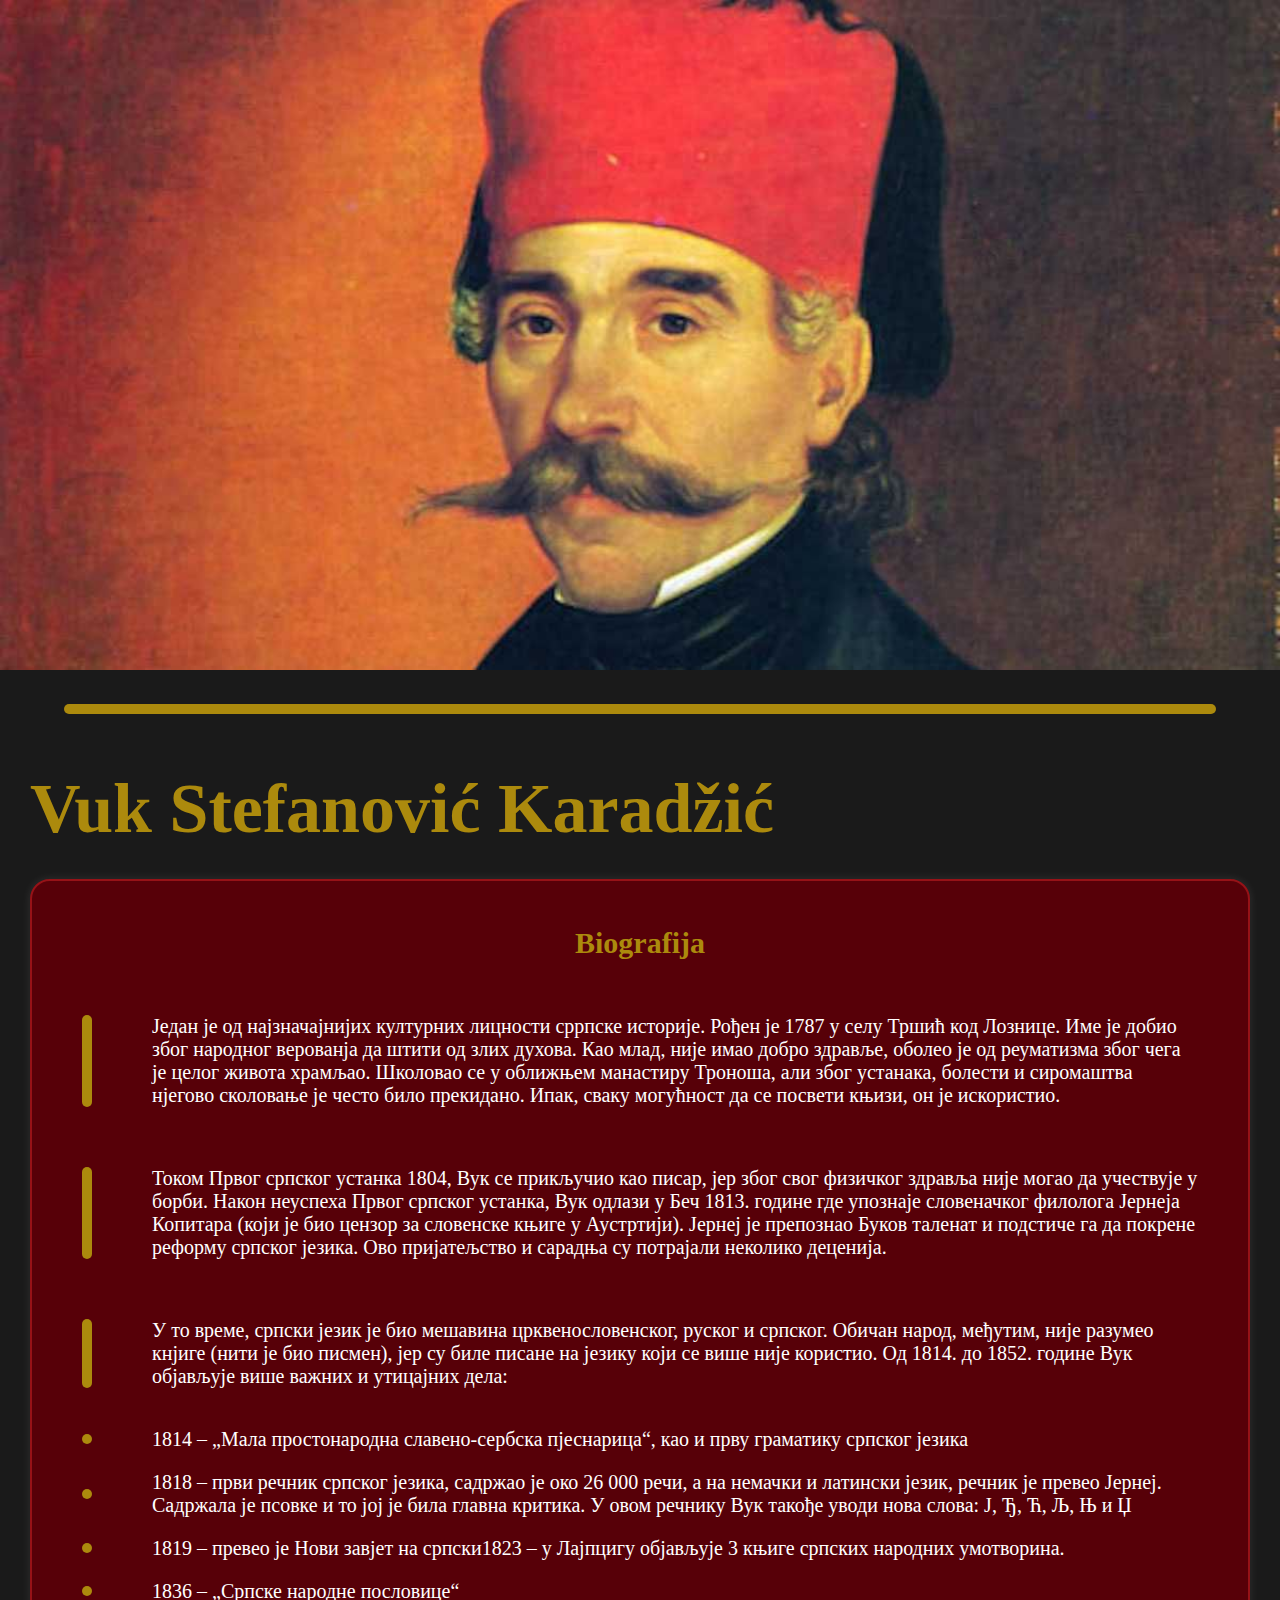
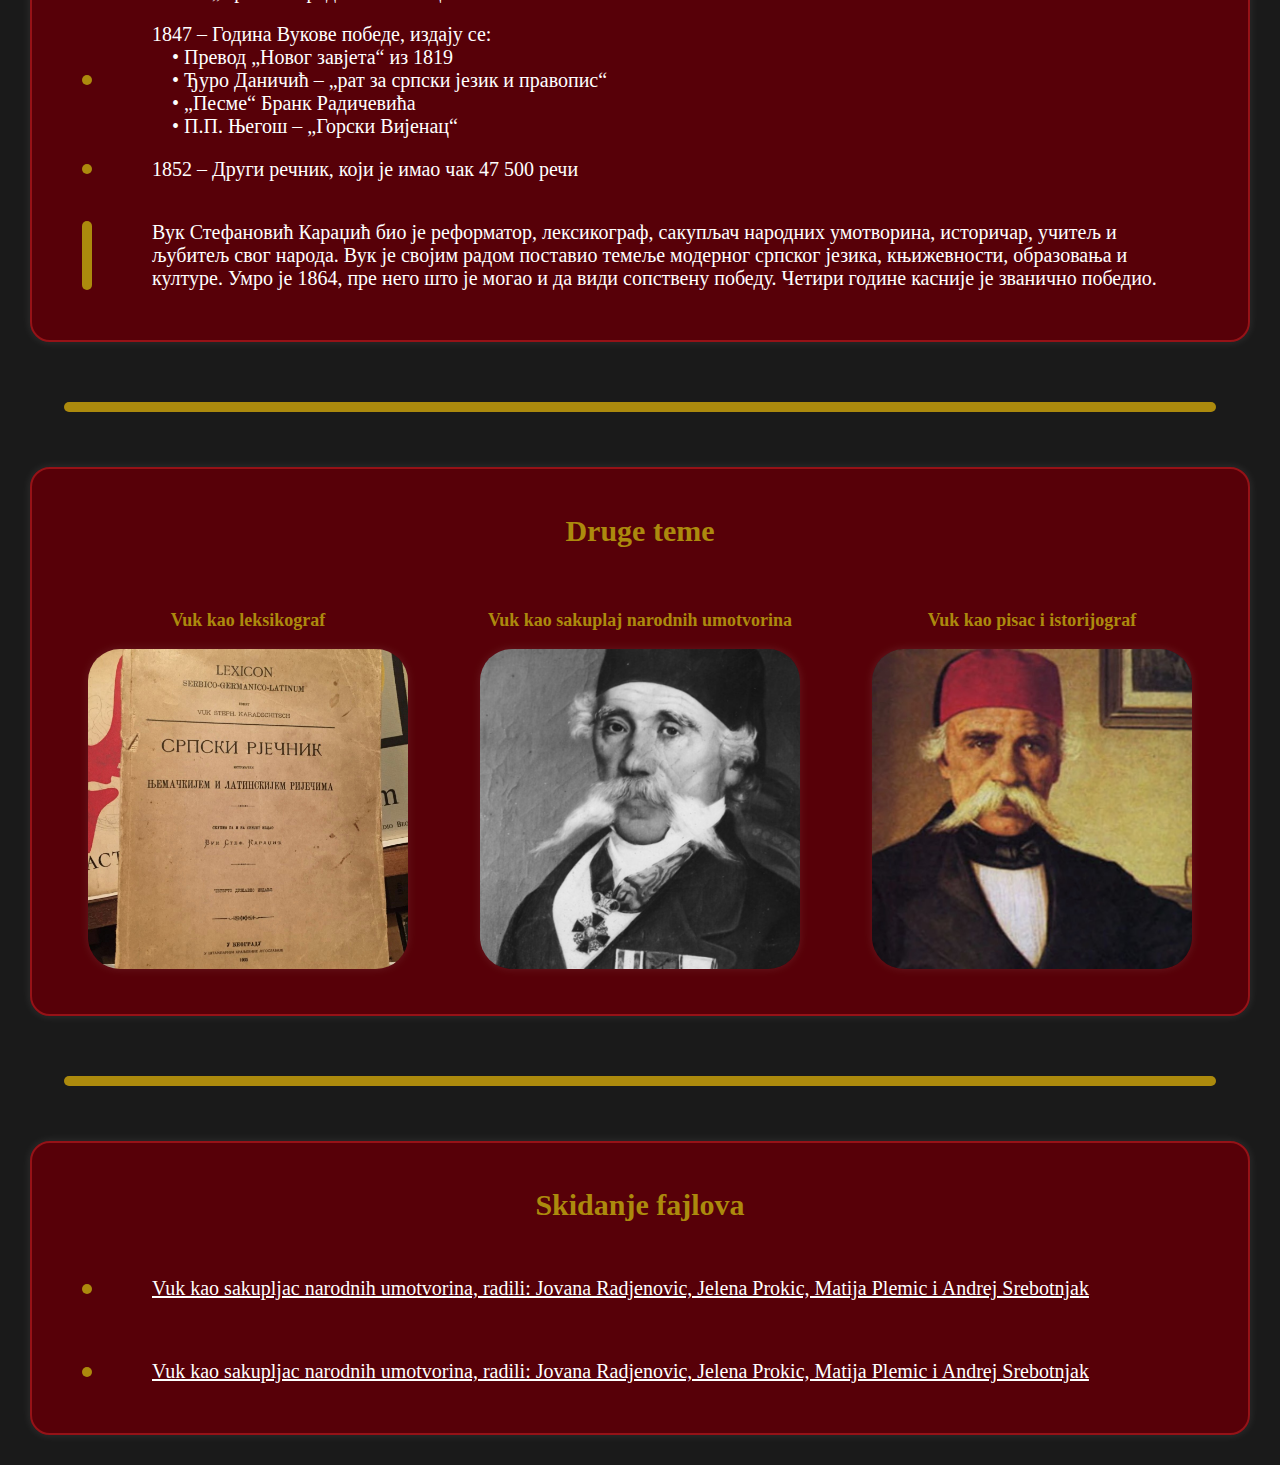
<file: index.html>
<!DOCTYPE html>
    <html lang="en">
    <head>
        <meta charset="UTF-8">
        <meta name="viewport" content="width=device-width, initial-scale=1.0">
        <title>Vuk Stefanovic Karadzic</title>
        <link rel="stylesheet" href="./styles.css">
    </head>
    <body>

        <img src="./assets/pocetna.png" alt="Vuk Stefanović Karadžić" class="heading-image">
            
        <div class="seperator">
            <div class="line1"></div>
        </div>
        
        <h1>Vuk Stefanović Karadžić</h1>

        <div class="okvir">
            <h2>Biografija</h2>

            <div class="biografija-content">
                <div class="line2"></div>
                <p>
                    Један је од најзначајнијих културних лицности сррпске историје. Рођен је 1787 у селу Тршић код Лознице. Име је добио због народног верованја да штити од злих духова. Као млад, није имао добро здравље, оболео је од реуматизма због чега је целог живота храмљао. Школовао се у оближњем манастиру Троноша, али због устанака, болести и сиромаштва нјегово сколовање је често било прекидано. Ипак, сваку могућност да се посвети књизи, он је искористио.
                </p>
            </div>
            
            <div class="biografija-content">
                <div class="line2"></div>
                <p>
                    Током Првог српског устанка 1804, Вук се прикључио као писар, јер због свог физичког здравља није могао да учествује у борби. Након неуспеха Првог српског устанка, Вук одлази у Беч 1813. године где упознаје словеначког филолога Јернеја Копитара (који је био цензор за словенске књиге у Аустртији). Јернеј је препознао Буков таленат и подстиче га да покрене реформу српског језика. Ово пријатељство и сарадња су потрајали неколико деценија.
                </p>
            </div>
            
            <div class="biografija-content">
                <div class="line2"></div>
                <p>
                    У то време, српски језик је био мешавина црквенословенског, руског и српског. Обичан народ, међутим, није разумео кнјиге (нити је био писмен), јер су биле писане на језику који се више није користио. Од 1814. до 1852. године Вук објављује више важних и утицајних дела:
                </p>
            </div>

            <div class="biografija-nabrajanje">
                <div class="linija">
                    <div class="dot"></div>
                    <p>1814 – „Мала простонародна славено-сербска пјеснарица“, као и прву граматику српског језика</p>
                </div>
                <div class="linija">
                    <div class="dot"></div>
                    <p>1818 – први речник српског језика, садржао је око 26 000 речи, а на немачки и латински језик, речник је превео Јернеј. Садржала је псовке и то јој је била главна критика. У овом речнику Вук такође уводи нова слова: Ј, Ђ, Ћ, Љ, Њ и Џ</p>
                </div>
                <div class="linija">
                    <div class="dot"></div>
                    <p>1819 – превео је Нови завјет на српски1823 – у Лајпцигу објављује 3 књиге српских народних умотворина.</p>
                </div>
                <div class="linija">
                    <div class="dot"></div>
                    <p>1836 – „Српске народне пословице“</p>
                </div>
                <div class="linija">
                    <div class="dot"></div>
                    <p>1847 – Година Вукове победе, издају се:<br>
                    &emsp;• Превод „Новог завјета“ из 1819<br>
                    &emsp;• Ђуро Даничић – „рат за српски језик и правопис“<br>
                    &emsp;• „Песме“ Бранк Радичевића<br>
                    &emsp;• П.П. Његош – „Горски Вијенац“<br></p>
                </div>
                <div class="linija">
                    <div class="dot"></div>
                    <p>1852 – Други речник, који је имао чак 47 500 речи</p>
                </div>
            </div>

            <div class="biografija-content">
                <div class="line2"></div>
                <p>
                    Вук Стефановић Караџић био је реформатор, лексикограф, сакупљач народних умотворина, историчар, учитељ и љубитељ свог народа. Вук је својим радом поставио темеље модерног српског језика, књижевности, образовања и културе. Умро је 1864, пре него што је могао и да види сопствену победу. Четири године касније је званично победио.
                </p>
            </div>
        </div>

        <div class="seperator">
            <div class="line1"></div>
        </div>

        <div class="okvir">
            <h2>Druge teme</h2>
            
            <div class="meni">
                <div class="image-box">
                    <h3>Vuk kao leksikograf</h3>
                    <a href="./Vuk-kao-leksikograf.html"><img src="./assets/slika2.png" class="image-meni"></a>
                </div>
                <div class="image-box">
                    <h3>Vuk kao sakuplaj narodnih umotvorina</h3>
                    <a href="./Vuk-kao-sakupljac-narodnih-umotvorina.html"><img src="./assets/slika3.png" class="image-meni"></a>
                </div>
                <div class="image-box">
                    <h3>Vuk kao pisac i istorijograf</h3>
                    <a href="./Vuk-kao-pisac-i-istorijograf.html"><img src="./assets/slika4.png" class="image-meni"></a>
                </div>
            </div>
        </div>

        <div class="seperator">
            <div class="line1"></div>
        </div>

        <div class="okvir">
            <h2>Skidanje fajlova</h2>

            <div class="biografija-content">
                <div class="dot"></div>
                <a href="./assets/Vuk-kao-sakupljac-narodnih-umotvorina.jpg" download>
                    <p>Vuk kao sakupljac narodnih umotvorina, radili: Jovana Radjenovic, Jelena Prokic, Matija Plemic i Andrej Srebotnjak</p>
            </div>

            <div class="biografija-content">
                <div class="dot"></div>
                <a href="./assets/Vuk-kao-sakupljac-narodnih-umotvorina.jpg" download>
                    <p>Vuk kao sakupljac narodnih umotvorina, radili: Jovana Radjenovic, Jelena Prokic, Matija Plemic i Andrej Srebotnjak</p>
            </div>
        </div>
    </body>
    </html>
</file>
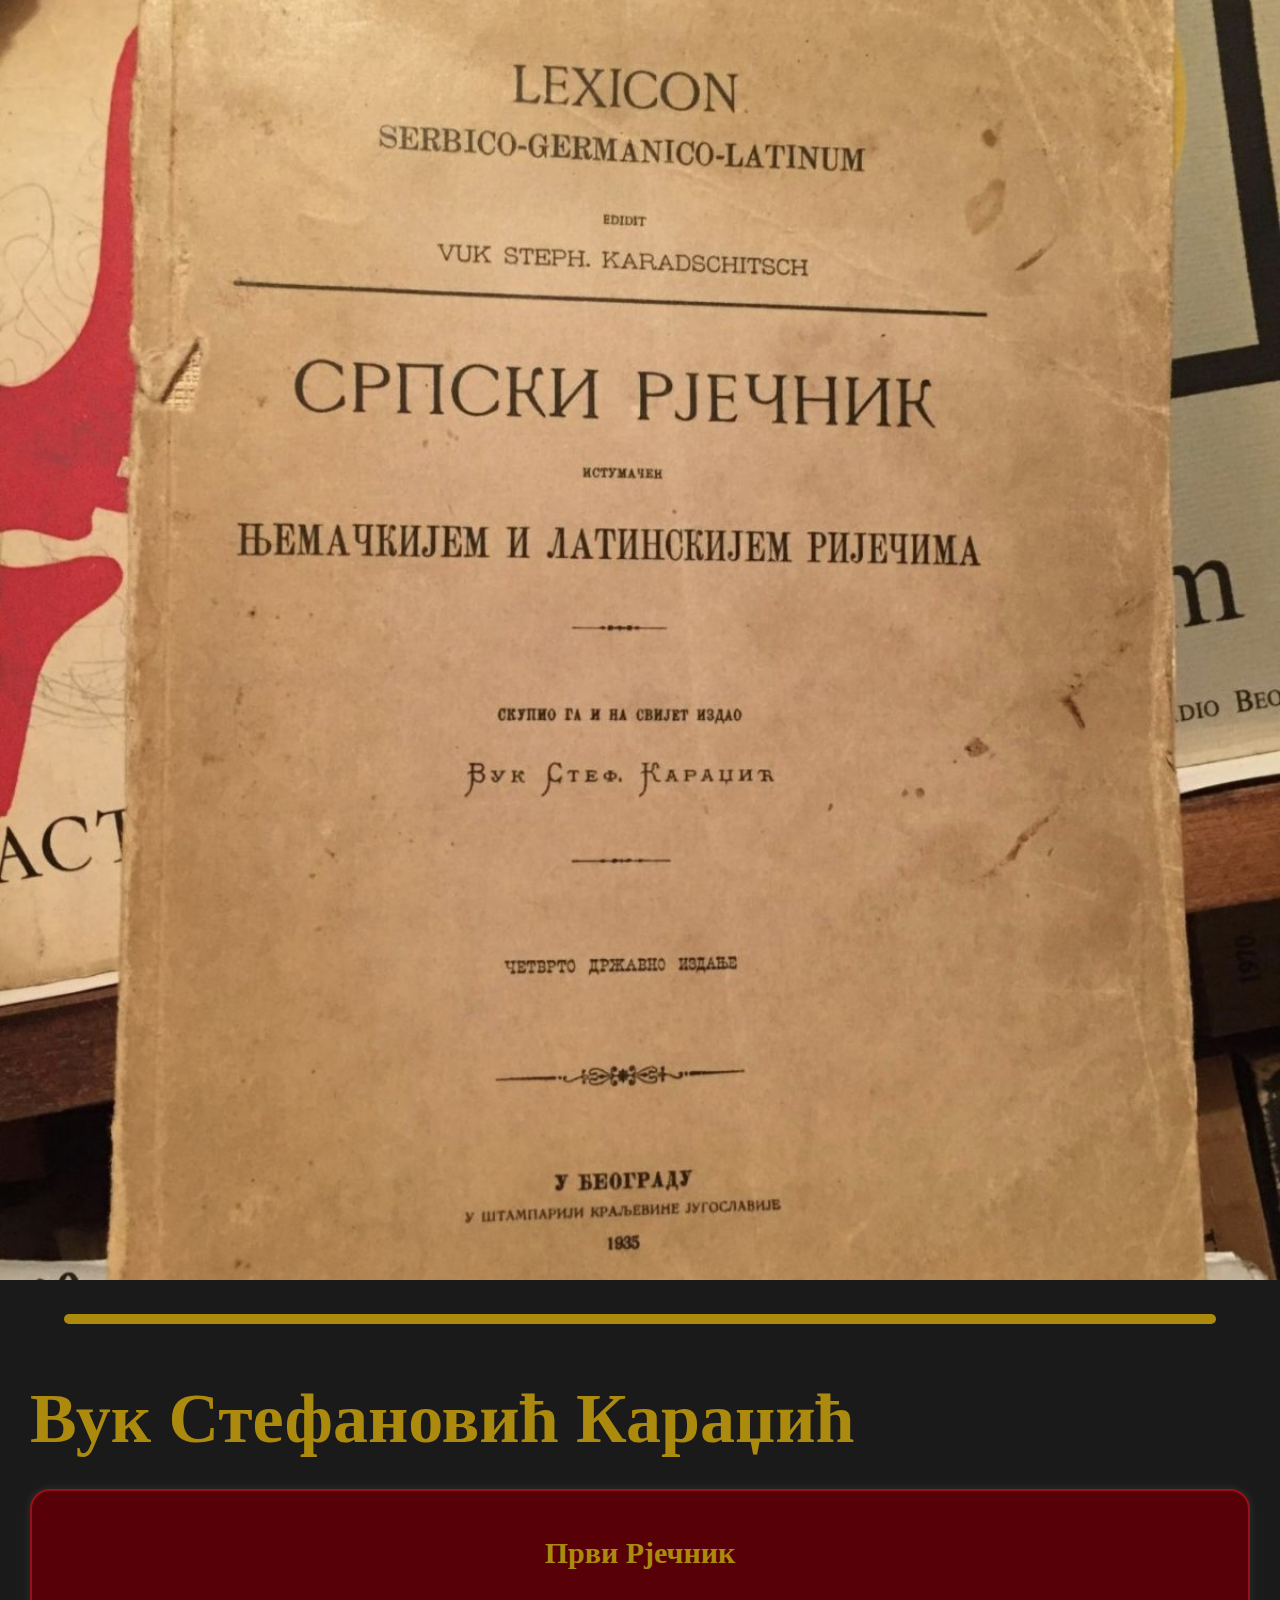
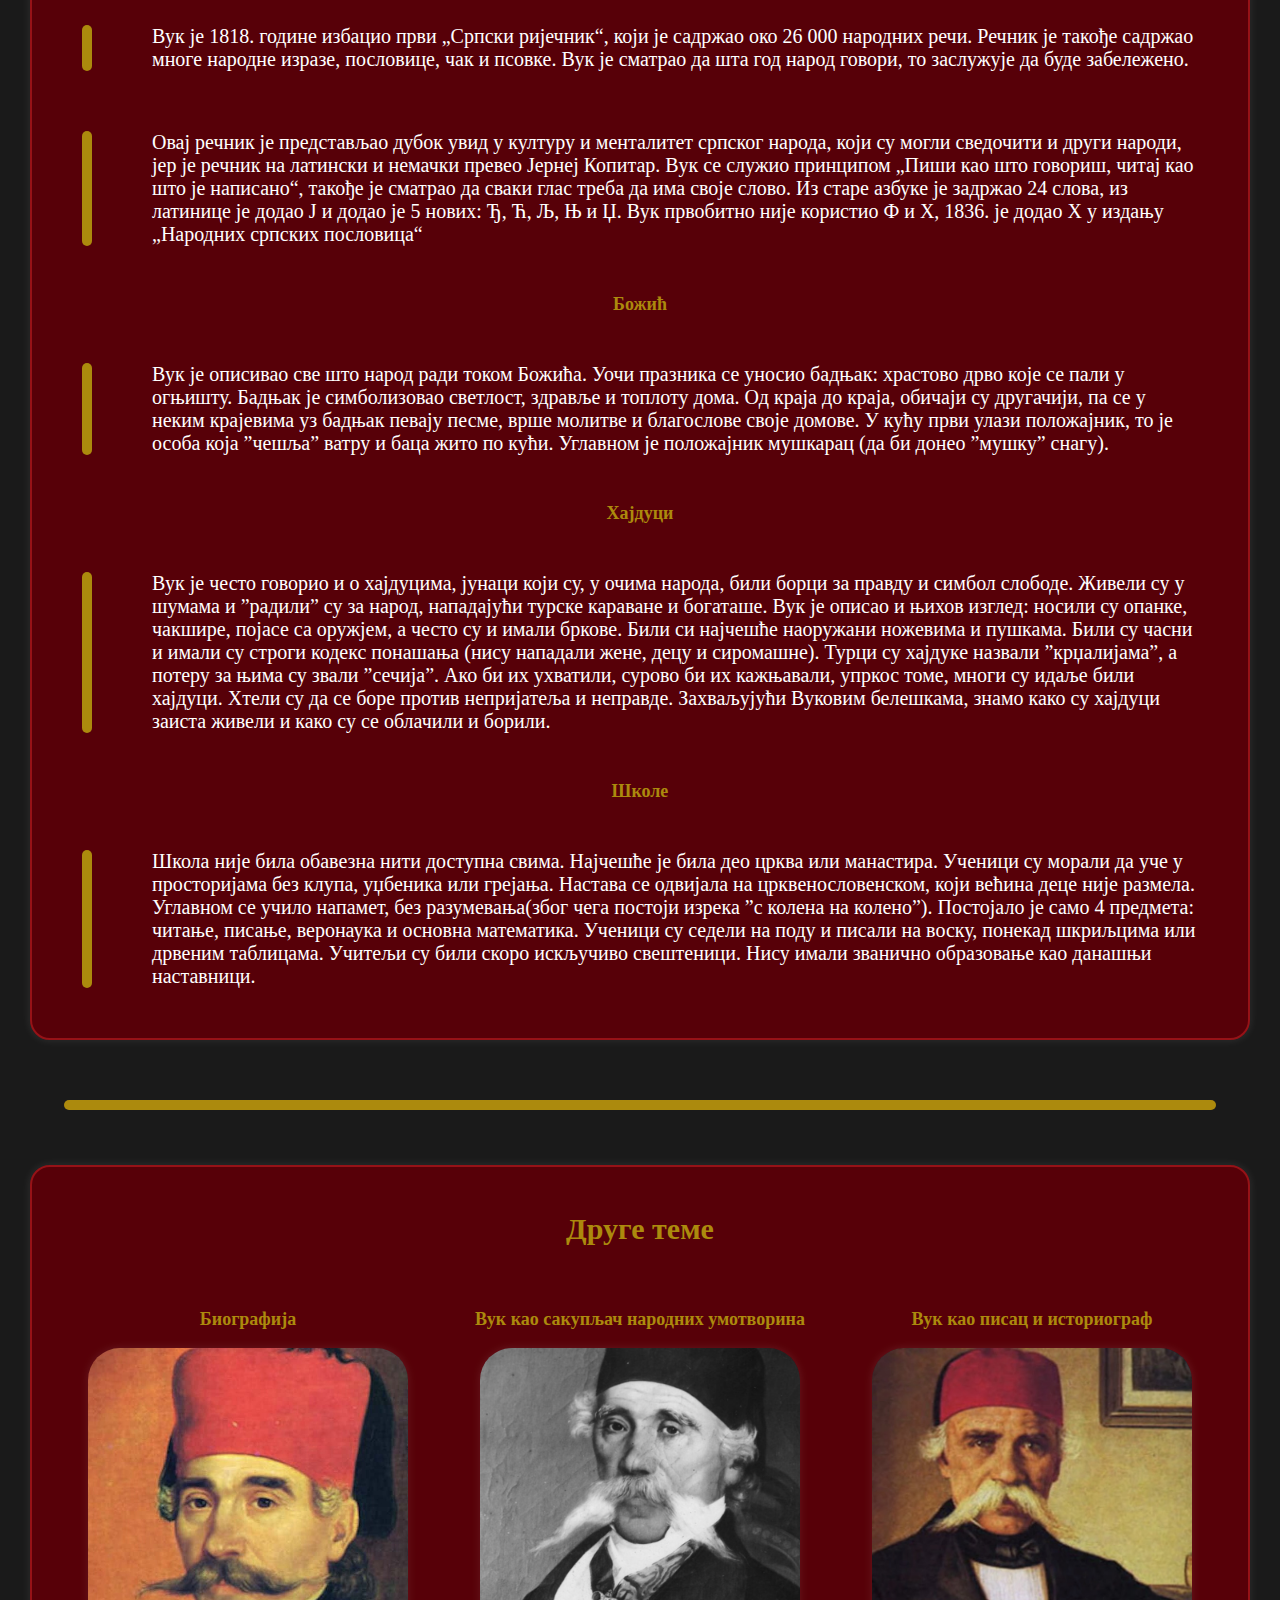
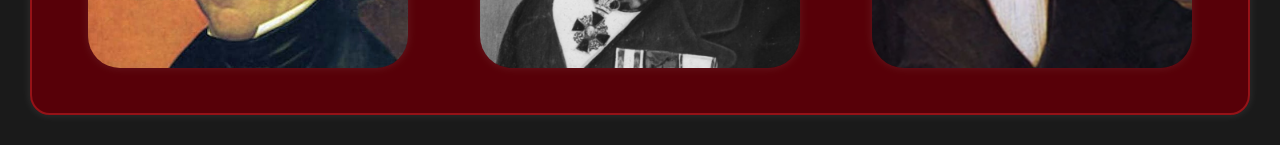
<file: Vuk-kao-leksikograf.html>
<!DOCTYPE html>
    <html lang="en">
    <head>
        <meta charset="UTF-8">
        <meta name="viewport" content="width=device-width, initial-scale=1.0">
        <title>Vuk Stefanovic Karadzic</title>
        <link rel="stylesheet" href="./styles.css">
    </head>
    <body>

        <img src="./assets/slika2.png" alt="Vuk Stefanović Karadžić" class="heading-image">
            
        <div class="seperator">
            <div class="line1"></div>
        </div>
        
        <h1>Вук Стефановић Караџић</h1>

        <div class="okvir">
            <h2>Први Рјечник</h2>

            <div class="biografija-content">
                <div class="line2"></div>
                <p>
                    Вук је 1818. године избацио први „Српски ријечник“, који је садржао око 26 000 народних речи. Речник је такође садржао многе народне изразе, пословице, чак и псовке. Вук је сматрао да шта год народ говори, то заслужује да буде забележено.
                </p>
            </div>
            
            <div class="biografija-content">
                <div class="line2"></div>
                <p>
                    Овај речник је представљао дубок увид у културу и менталитет српског народа, који су могли сведочити и други народи, јер је речник на латински и немачки превео Јернеј Копитар. Вук се служио принципом „Пиши као што говориш, читај као што је написано“, такође је сматрао да сваки глас треба да има своје слово. Из старе азбуке је задржао 24 слова, из латинице је додао Ј и додао је 5 нових: Ђ, Ћ, Љ, Њ и Џ. Вук првобитно није користио Ф и Х, 1836. је додао Х у издању „Народних српских пословица“
                </p>
            </div>
            
            <h3>Божић</h3>

            <div class="biografija-content">
                <div class="line2"></div>
                <p>
                    Вук је описивао све што народ ради током Божића. Уочи празника се уносио бадњак: храстово дрво које се пали у огњишту. Бадњак је симболизовао светлост, здравље и топлоту дома. Од краја до краја, обичаји су другачији, па се у неким крајевима уз бадњак певају песме, врше молитве и благослове своје домове. У кућу први улази положајник, то је особа која ”чешља” ватру и баца жито по кући. Углавном је положајник мушкарац (да би донео ”мушку” снагу).
                </p>
            </div>

            <h3>Хајдуци</h3>

            <div class="biografija-content">
                <div class="line2"></div>
                <p>
                    Вук је често говорио и о хајдуцима, јунаци који су, у очима народа, били борци за правду и симбол слободе. Живели су у шумама и ”радили” су за народ, нападајући турске караване и богаташе. Вук је описао и њихов изглед: носили су опанке, чакшире, појасе са оружјем, а често су и имали бркове. Били си најчешће наоружани ножевима и пушкама. Били су часни и имали су строги кодекс понашања (нису нападали жене, децу и сиромашне). Турци су хајдуке назвали ”крџалијама”, а потеру за њима су звали ”сечија”. Ако би их ухватили, сурово би их кажњавали, упркос томе, многи су идаље били хајдуци. Хтели су да се боре против непријатеља и неправде. Захваљујући Вуковим белешкама, знамо како су хајдуци заиста живели и како су се облачили и борили.
                </p>
            </div>

            <h3>Школе</h3>

            <div class="biografija-content">
                <div class="line2"></div>
                <p>
                    Школа није била обавезна нити доступна свима. Најчешће је била део црква или манастира. Ученици су морали да уче у просторијама без клупа, уџбеника или грејања. Настава се одвијала на црквенословенском, који већина деце није размела. Углавном се учило напамет, без разумевања(због чега постоји изрека ”с колена на колено”). Постојало је само 4 предмета: читање, писање, веронаука и основна математика. Ученици су седели на поду и писали на воску, понекад шкриљцима или дрвеним таблицама. Учитељи су били скоро искључиво свештеници. Нису имали званично образовање као данашњи наставници.
                </p>
            </div>
        </div>

        <div class="seperator">
            <div class="line1"></div>
        </div>

        <div class="okvir">
            <h2>Друге теме</h2>
            
            <div class="meni">
                <div class="image-box">
                    <h3>Биографија</h3>
                    <a href="./index.html"><img src="./assets/slika1.png" class="image-meni"></a>
                </div>
                <div class="image-box">
                    <h3>Вук као сакупљач народних умотворина</h3>
                    <a href="./Vuk-kao-sakupljac-narodnih-umotvorina.html"><img src="./assets/slika3.png" class="image-meni"></a>
                </div>
                <div class="image-box">
                    <h3>Вук као писац и историограф</h3>
                    <a href="./Vuk-kao-pisac-i-istorijograf.html"><img src="./assets/slika4.png" class="image-meni"></a>
                </div>
            </div>
        </div>
    </body>
</html>
</file>
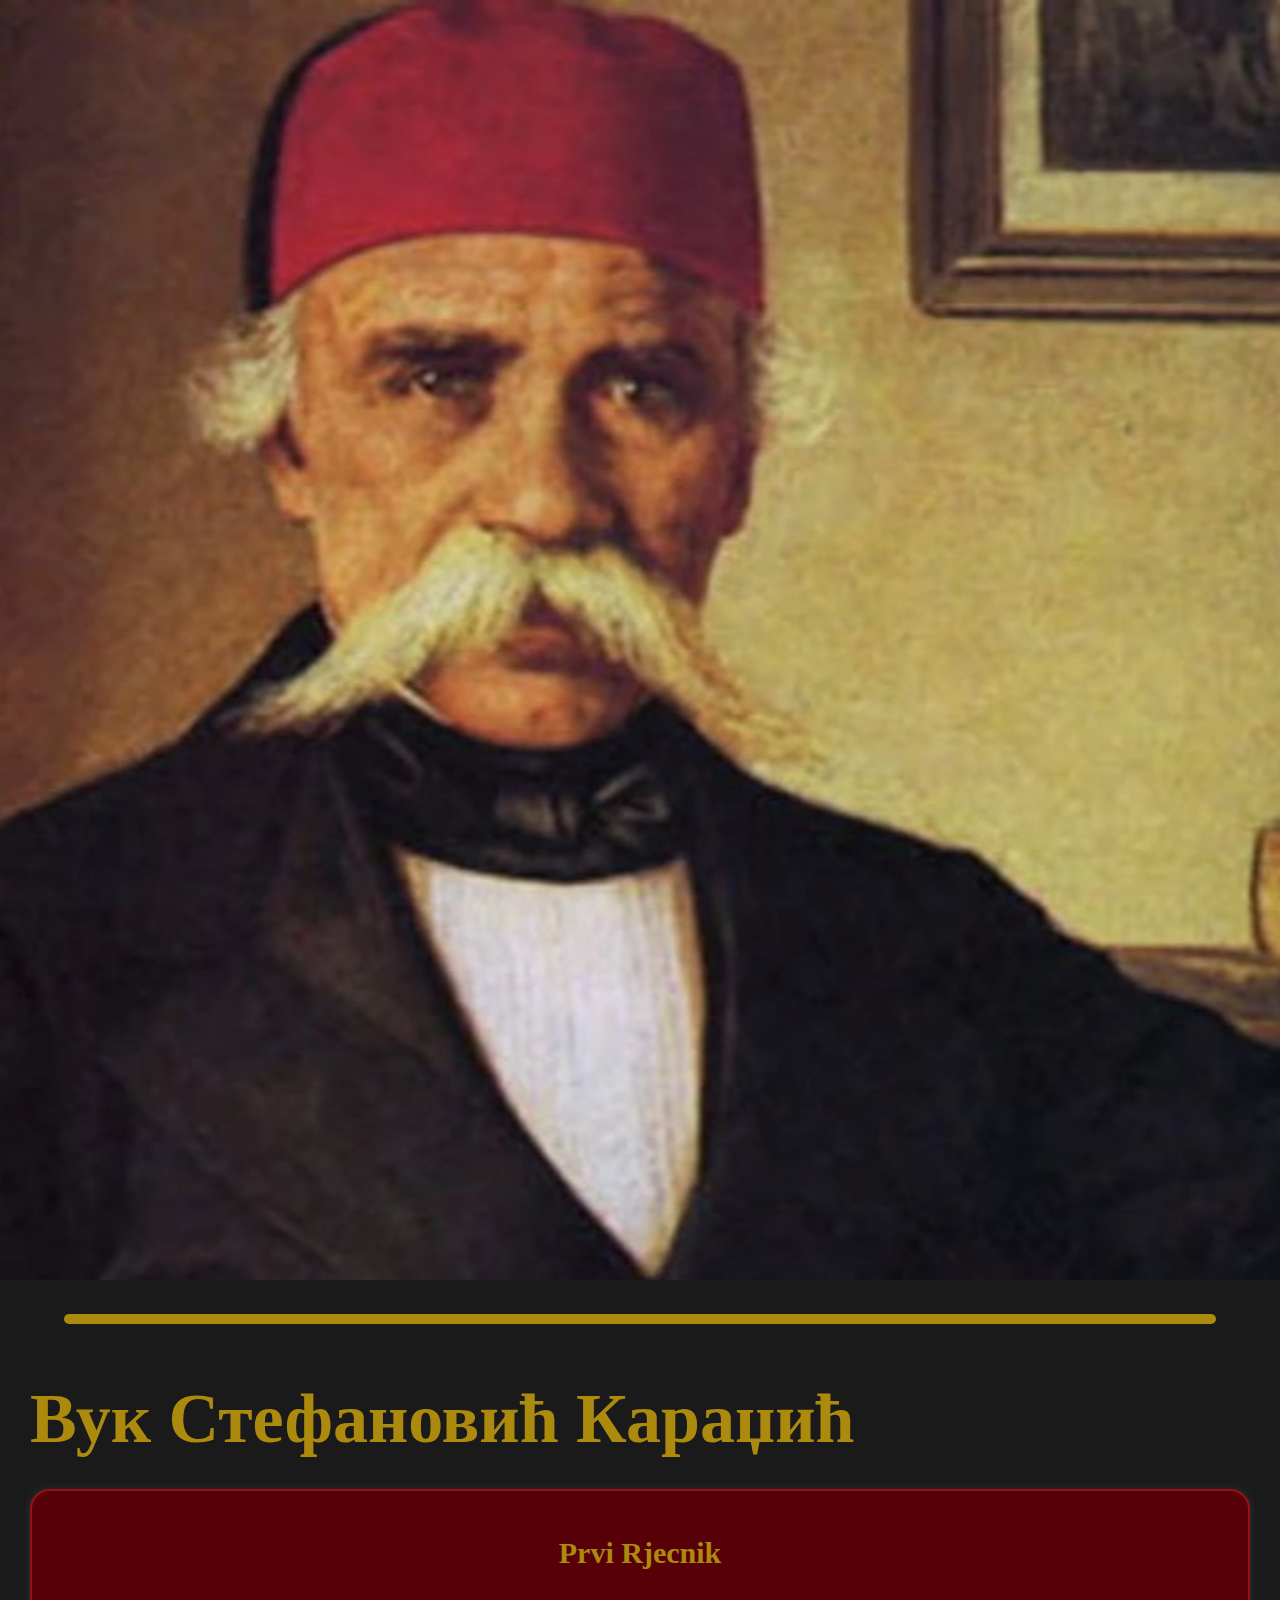
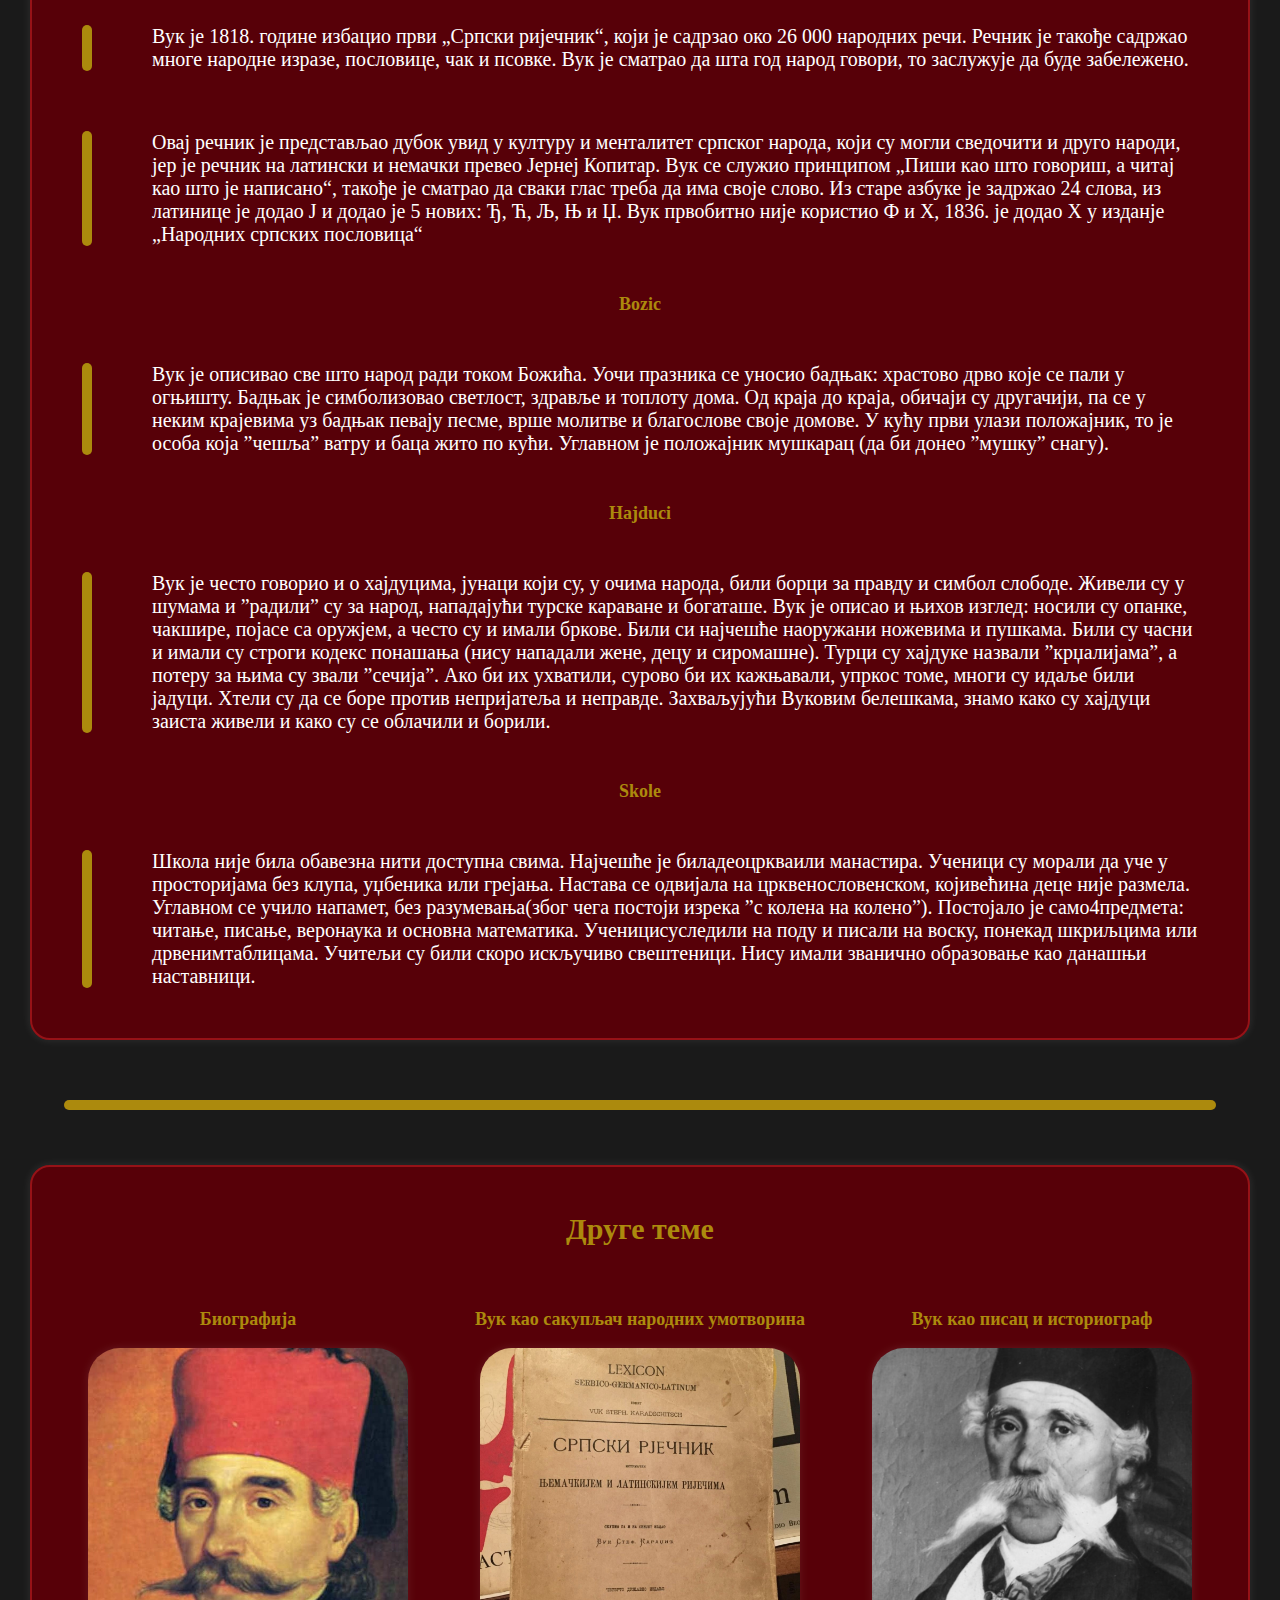
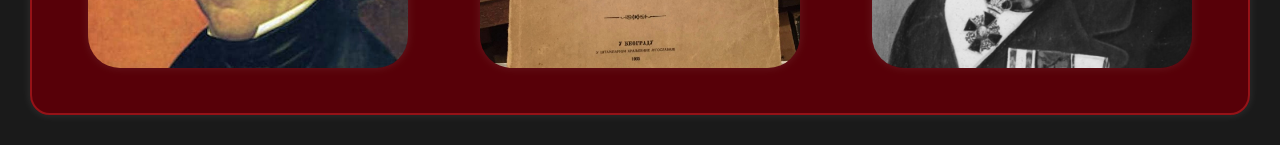
<file: Vuk-kao-pisac-i-istorijograf.html>
<!DOCTYPE html>
    <html lang="en">
    <head>
        <meta charset="UTF-8">
        <meta name="viewport" content="width=device-width, initial-scale=1.0">
        <title>Vuk Stefanovic Karadzic</title>
        <link rel="stylesheet" href="./styles.css">
    </head>
    <body>

        <img src="./assets/slika4.png" alt="Vuk Stefanović Karadžić" class="heading-image">
            
        <div class="seperator">
            <div class="line1"></div>
        </div>
        
        <h1>Вук Стефановић Караџић</h1>

        <div class="okvir">
            <h2>Prvi Rjecnik</h2>

            <div class="biografija-content">
                <div class="line2"></div>
                <p>
                    Вук је 1818. године избацио први „Српски ријечник“, који је садрзао око 26 000 народних речи. Речник је такође садржао многе народне изразе, пословице, чак и псовке. Вук је сматрао да шта год народ говори, то заслужује да буде забележено.
                </p>
            </div>
            
            <div class="biografija-content">
                <div class="line2"></div>
                <p>
                    Овај речник је представљао дубок увид у културу и менталитет српског народа, који су могли сведочити и друго народи, јер је речник на латински и немачки превео Јернеј Копитар. Вук се служио принципом „Пиши као што говориш, а читај као што је написано“, такође је сматрао да сваки глас треба да има своје слово. Из старе азбуке је задржао 24 слова, из латинице је додао Ј и додао је 5 нових: Ђ, Ћ, Љ, Њ и Џ. Вук првобитно није користио Ф и Х, 1836. је додао Х у изданје „Народних српских пословица“
                </p>
            </div>
            
            <h3>Bozic</h3>

            <div class="biografija-content">
                <div class="line2"></div>
                <p>
                    Вук је описивао све што народ ради током Божића. Уочи празника се уносио бадњак: храстово дрво које се пали у огњишту. Бадњак је симболизовао светлост, здравље и топлоту дома. Од краја до краја, обичаји су другачији, па се у неким крајевима уз бадњак певају песме, врше молитве и благослове своје домове. У кућу први улази положајник, то је особа која ”чешља” ватру и баца жито по кући. Углавном је положајник мушкарац (да би донео ”мушку” снагу).
                </p>
            </div>

            <h3>Hajduci</h3>

            <div class="biografija-content">
                <div class="line2"></div>
                <p>
                    Вук је често говорио и о хајдуцима, јунаци који су, у очима народа, били борци за правду и симбол слободе. Живели су у шумама и ”радили” су за народ, нападајући турске караване и богаташе. Вук је описао и њихов изглед: носили су опанке, чакшире, појасе са оружјем, а често су и имали бркове. Били си најчешће наоружани ножевима и пушкама. Били су часни и имали су строги кодекс понашања (нису нападали жене, децу и сиромашне). Турци су хајдуке назвали ”крџалијама”, а потеру за њима су звали ”сечија”. Ако би их ухватили, сурово би их кажњавали, упркос томе, многи су идаље били јадуци. Хтели су да се боре против непријатеља и неправде. Захваљујући Вуковим белешкама, знамо како су хајдуци заиста живели и како су се облачили и борили.
                </p>
            </div>

            <h3>Skole</h3>

            <div class="biografija-content">
                <div class="line2"></div>
                <p>
                    Школа није била обавезна нити доступна свима. Најчешће је биладеоцркваили манастира. Ученици су морали да уче у просторијама без клупа, уџбеника или грејања. Настава се одвијала на црквенословенском, којивећина деце није размела. Углавном се учило напамет, без разумевања(због чега постоји изрека ”с колена на колено”). Постојало је само4предмета: читање, писање, веронаука и основна математика. Ученицисуследили на поду и писали на воску, понекад шкриљцима или дрвенимтаблицама. Учитељи су били скоро искључиво свештеници. Нису имали званично образовање као данашњи наставници.
                </p>
            </div>
        </div>

        <div class="seperator">
            <div class="line1"></div>
        </div>

        <div class="okvir">
            <h2>Друге теме</h2>
            
            <div class="meni">
                <div class="image-box">
                    <h3>Биографија</h3>
                    <a href="./index.html"><img src="./assets/slika1.png" class="image-meni"></a>
                </div>
                <div class="image-box">
                    <h3>Вук као сакупљач народних умотворина</h3>
                    <a href="./Vuk-kao-leksikograf.html"><img src="./assets/slika2.png" class="image-meni"></a>
                </div>
                <div class="image-box">
                    <h3>Вук као писац и историограф</h3>
                    <a href="./Vuk-kao-sakupljac-narodnih-umotvorina.html"><img src="./assets/slika3.png" class="image-meni"></a>
                </div>
            </div>
        </div>
    </body>
</html>
</file>
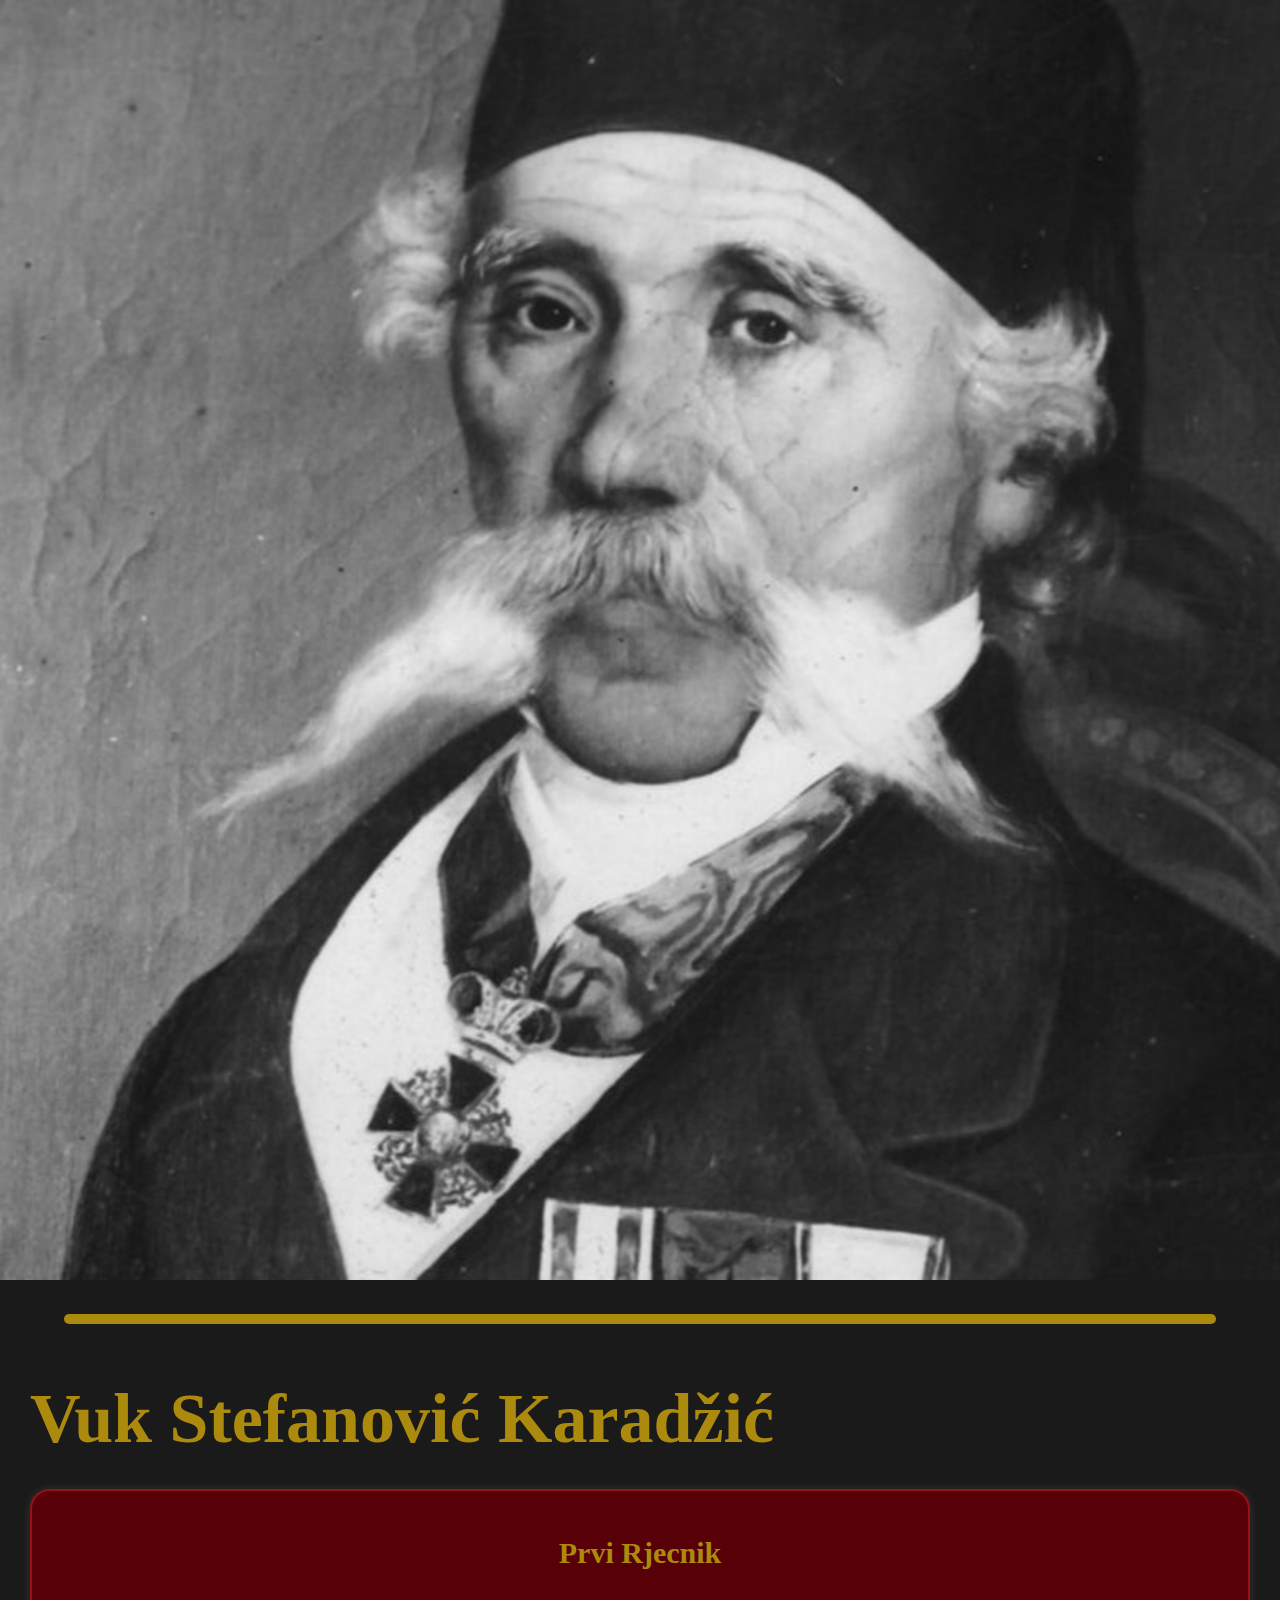
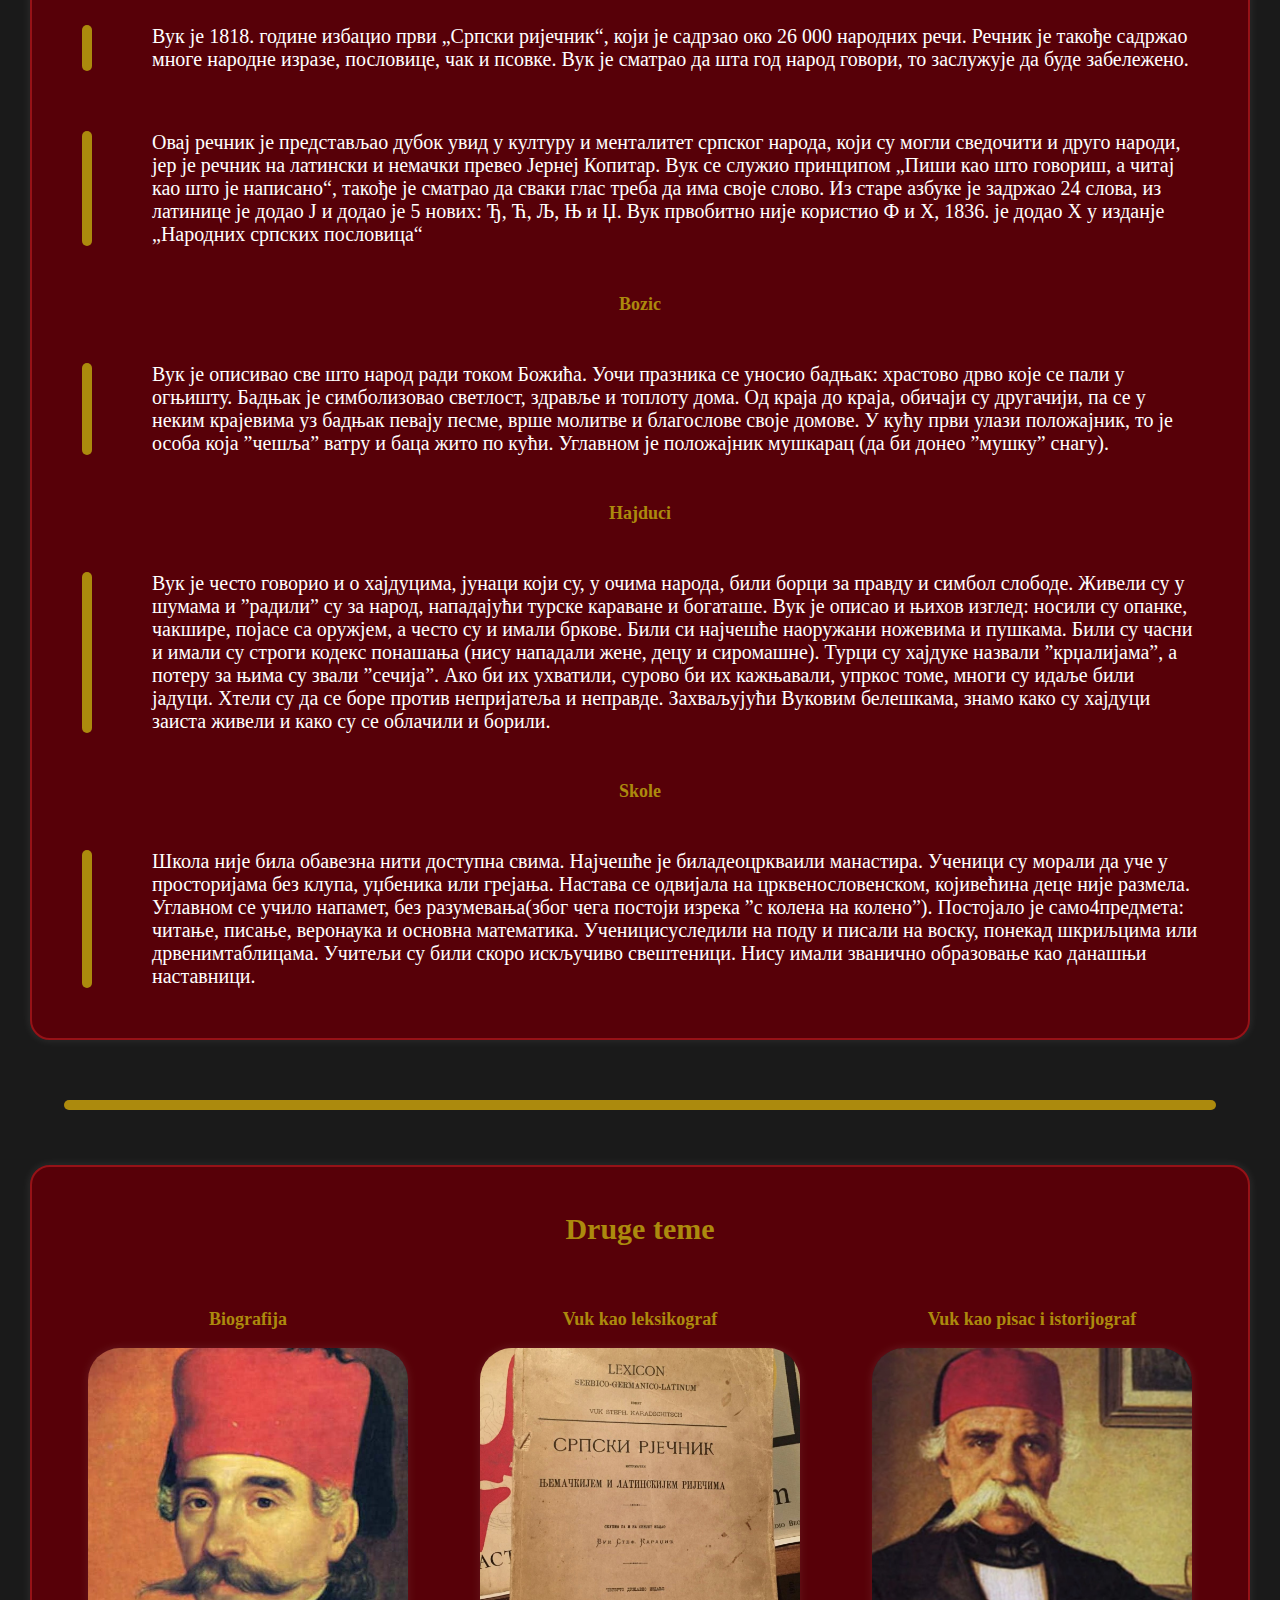
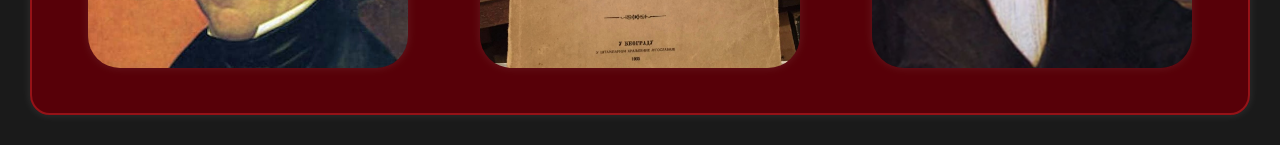
<file: Vuk-kao-sakupljac-narodnih-umotvorina.html>
<!DOCTYPE html>
    <html lang="en">
    <head>
        <meta charset="UTF-8">
        <meta name="viewport" content="width=device-width, initial-scale=1.0">
        <title>Vuk Stefanovic Karadzic</title>
        <link rel="stylesheet" href="./styles.css">
    </head>
    <body>

        <img src="./assets/slika3.png" alt="Vuk Stefanović Karadžić" class="heading-image">
            
        <div class="seperator">
            <div class="line1"></div>
        </div>
        
        <h1>Vuk Stefanović Karadžić</h1>

        <div class="okvir">
            <h2>Prvi Rjecnik</h2>

            <div class="biografija-content">
                <div class="line2"></div>
                <p>
                    Вук је 1818. године избацио први „Српски ријечник“, који је садрзао око 26 000 народних речи. Речник је такође садржао многе народне изразе, пословице, чак и псовке. Вук је сматрао да шта год народ говори, то заслужује да буде забележено.
                </p>
            </div>
            
            <div class="biografija-content">
                <div class="line2"></div>
                <p>
                    Овај речник је представљао дубок увид у културу и менталитет српског народа, који су могли сведочити и друго народи, јер је речник на латински и немачки превео Јернеј Копитар. Вук се служио принципом „Пиши као што говориш, а читај као што је написано“, такође је сматрао да сваки глас треба да има своје слово. Из старе азбуке је задржао 24 слова, из латинице је додао Ј и додао је 5 нових: Ђ, Ћ, Љ, Њ и Џ. Вук првобитно није користио Ф и Х, 1836. је додао Х у изданје „Народних српских пословица“
                </p>
            </div>
            
            <h3>Bozic</h3>

            <div class="biografija-content">
                <div class="line2"></div>
                <p>
                    Вук је описивао све што народ ради током Божића. Уочи празника се уносио бадњак: храстово дрво које се пали у огњишту. Бадњак је симболизовао светлост, здравље и топлоту дома. Од краја до краја, обичаји су другачији, па се у неким крајевима уз бадњак певају песме, врше молитве и благослове своје домове. У кућу први улази положајник, то је особа која ”чешља” ватру и баца жито по кући. Углавном је положајник мушкарац (да би донео ”мушку” снагу).
                </p>
            </div>

            <h3>Hajduci</h3>

            <div class="biografija-content">
                <div class="line2"></div>
                <p>
                    Вук је често говорио и о хајдуцима, јунаци који су, у очима народа, били борци за правду и симбол слободе. Живели су у шумама и ”радили” су за народ, нападајући турске караване и богаташе. Вук је описао и њихов изглед: носили су опанке, чакшире, појасе са оружјем, а често су и имали бркове. Били си најчешће наоружани ножевима и пушкама. Били су часни и имали су строги кодекс понашања (нису нападали жене, децу и сиромашне). Турци су хајдуке назвали ”крџалијама”, а потеру за њима су звали ”сечија”. Ако би их ухватили, сурово би их кажњавали, упркос томе, многи су идаље били јадуци. Хтели су да се боре против непријатеља и неправде. Захваљујући Вуковим белешкама, знамо како су хајдуци заиста живели и како су се облачили и борили.
                </p>
            </div>

            <h3>Skole</h3>

            <div class="biografija-content">
                <div class="line2"></div>
                <p>
                    Школа није била обавезна нити доступна свима. Најчешће је биладеоцркваили манастира. Ученици су морали да уче у просторијама без клупа, уџбеника или грејања. Настава се одвијала на црквенословенском, којивећина деце није размела. Углавном се учило напамет, без разумевања(због чега постоји изрека ”с колена на колено”). Постојало је само4предмета: читање, писање, веронаука и основна математика. Ученицисуследили на поду и писали на воску, понекад шкриљцима или дрвенимтаблицама. Учитељи су били скоро искључиво свештеници. Нису имали званично образовање као данашњи наставници.
                </p>
            </div>
        </div>

        <div class="seperator">
            <div class="line1"></div>
        </div>

        <div class="okvir">
            <h2>Druge teme</h2>
            
            <div class="meni">
                <div class="image-box">
                    <h3>Biografija</h3>
                    <a href="./index.html"><img src="./assets/slika1.png" class="image-meni"></a>
                </div>
                <div class="image-box">
                    <h3>Vuk kao leksikograf</h3>
                    <a href="./Vuk-kao-leksikograf.html"><img src="./assets/slika2.png" class="image-meni"></a>
                </div>
                <div class="image-box">
                    <h3>Vuk kao pisac i istorijograf</h3>
                    <a href="./Vuk-kao-pisac-i-istorijograf.html"><img src="./assets/slika4.png" class="image-meni"></a>
                </div>
            </div>
        </div>
    </body>
</html>
</file>
<file: styles.css>
body{
    background-color: #1a1a1a;
    margin: 0;
}

p{
    color : white;
    margin: 30px;
    font-size: 20px;
}

h1{
    color: #ac8a0d;
    margin: 30px;
    font-size: 70px;
}

h2{
    color: #ac8a0d;
    text-align: center;
    font-size: 30px;
}

h3{
    text-align: center;
    color: #ac8a0d;
    font-size: 18px;
}

.heading-image{
    width: 100%;
    height: 100%;
}

.line1{
    width: 90%;
    background-color: #ac8a0d;
    border-radius: 100px;
    height: 10px;
    margin: 30px;
    margin-bottom: 0;
}

.line2{
    min-width: 10px;
    max-width: 10px;
    background-color: #ac8a0d;
    border-radius: 100px;
    align-self: stretch;
    margin: 30px;
}

.seperator{
    display: flex;
    justify-content: center;
    margin-bottom: 55px;;
}

.biografija-content{
    display: flex;
    align-items: center;
}

.biografija-nabrajanje{
    display: flex;
    flex-direction: column;
}

.dot{
    min-width: 10px;
    max-width: 10px;
    height: 10px;
    border-radius: 10px;
    background-color: #ac8a0d;
    margin: 10px 30px;
}

.linija{
    display: flex;
    align-items: center; 
}

.linija > p{
    margin: 10px 30px;
    padding: 0;
}

.okvir{
    background-color: #570008 ;
    border-radius: 20px;
    border: 2px solid #961217;
    padding: 20px;
    margin: 30px;
    box-shadow: 0 0 10px rgba(255, 255, 255, 0.1);
}

.meni{
    display: flex;
    justify-content: center;
    align-items: center;
}   

.image-meni{
    width: 350px;
    height: 350px;
    border-radius: 10%;
    box-shadow: 0 0 10px rgba(255, 255, 255, 0.1);
    object-fit: cover;
    width: 25vw;                   /* shrink based on screen size */
    height: 25vw;                  /* keep square shape */
    max-width: 350px;              /* limit max size */
    max-height: 350px;
    min-width: 100px;              /* optional: minimum size */
    min-height: 100px;
}

a{
    color: white;
    font-size: 20px;
}

.image-box {
    display: flex;
    flex-direction: column;
    align-items: center;
    width: 350px;
    margin: 20px;
    text-align: center;
    flex: 1;
    justify-content: space-between;
}

@media (max-width: 670px) {
    .meni {
        flex-direction: column;
        align-items: center;
        justify-content: space-between;
    }

    .image-meni{
        width: 70vw;
        height: 70vw;
    }

    p{
        font-size: 15px;
        margin-left: 5px;
        margin-right: 5px;
    }

    h1{
        font-size: 35px;
    }

    h2{
        font-size: 25px;
    }

    h3{
        font-size: 15px;
    }

    .line2{
        margin-left: 5px;
        margin-right: 30px;;
    }

    .dot{
        margin-left: 0px;
        margin-right: 5px;;
    }

    .okvir{
        margin-left: 30px;
        margin-right: 30px;
    }

    .linija{
        margin-left: 5px;
        margin-right: 5px;
    }
}

@media (hover: hover) and (pointer: fine) {
    .image-meni:hover {
        transform: scale(1.05);
        box-shadow: 0 0 20px rgba(255, 255, 255, 0.5);
        cursor: pointer;
        transition: transform 0.3s ease, box-shadow 0.3s ease;
    }

    .biografija-content a:hover {
        transform: scale(1.05);
        box-shadow: 0 0 20px rgba(255, 255, 255, 0.5);
        cursor: pointer;
        transition: transform 0.3s ease, box-shadow 0.3s ease;
        border-radius: 100px;
    }
}
</file>
